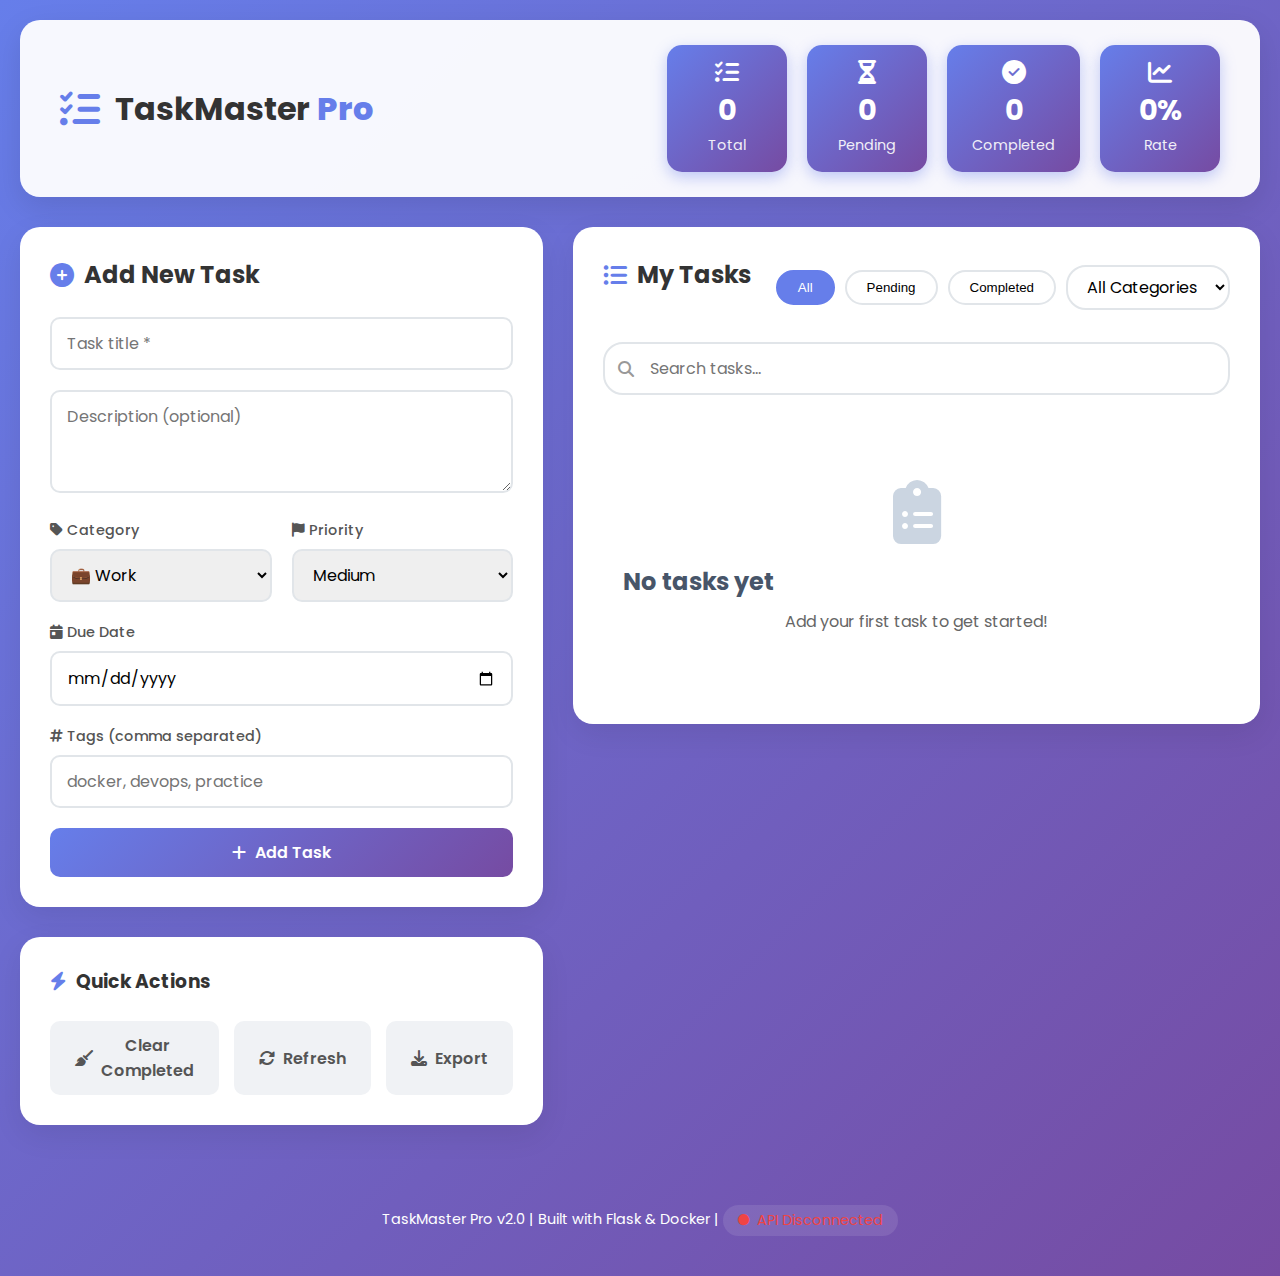
<file: task-tracker_version2/frontend/index.html>
<!DOCTYPE html>
<html lang="en">
<head>
    <meta charset="UTF-8">
    <meta name="viewport" content="width=device-width, initial-scale=1.0">
    <title>✨ TaskMaster Pro | Advanced Task Tracker</title>
    <link rel="stylesheet" href="style.css">
    <link rel="stylesheet" href="https://cdnjs.cloudflare.com/ajax/libs/font-awesome/6.4.0/css/all.min.css">
    <link href="https://fonts.googleapis.com/css2?family=Poppins:wght@300;400;500;600;700&display=swap" rel="stylesheet">
</head>
<body>
    <div class="container">
        <!-- Header -->
        <header class="header">
            <div class="logo">
                <i class="fas fa-tasks"></i>
                <h1>TaskMaster <span class="pro">Pro</span></h1>
            </div>
            <div class="stats">
                <div class="stat-card">
                    <i class="fas fa-list-check"></i>
                    <span id="total-tasks">0</span>
                    <small>Total</small>
                </div>
                <div class="stat-card">
                    <i class="fas fa-hourglass-half"></i>
                    <span id="pending-tasks">0</span>
                    <small>Pending</small>
                </div>
                <div class="stat-card">
                    <i class="fas fa-check-circle"></i>
                    <span id="completed-tasks">0</span>
                    <small>Completed</small>
                </div>
                <div class="stat-card">
                    <i class="fas fa-chart-line"></i>
                    <span id="completion-rate">0%</span>
                    <small>Rate</small>
                </div>
            </div>
        </header>

        <!-- Main Content -->
        <div class="main-content">
            <!-- Left Panel: Add Task -->
            <div class="left-panel">
                <div class="card add-task-card">
                    <h2><i class="fas fa-plus-circle"></i> Add New Task</h2>
                    <form id="add-task-form">
                        <div class="form-group">
                            <input type="text" id="task-title" placeholder="Task title *" required>
                        </div>
                        <div class="form-group">
                            <textarea id="task-description" placeholder="Description (optional)" rows="3"></textarea>
                        </div>
                        <div class="form-row">
                            <div class="form-group">
                                <label for="task-category"><i class="fas fa-tag"></i> Category</label>
                                <select id="task-category">
                                    <option value="work">💼 Work</option>
                                    <option value="personal">👤 Personal</option>
                                    <option value="shopping">🛒 Shopping</option>
                                    <option value="health">🏥 Health</option>
                                    <option value="learning">📚 Learning</option>
                                    <option value="other">🔹 Other</option>
                                </select>
                            </div>
                            <div class="form-group">
                                <label for="task-priority"><i class="fas fa-flag"></i> Priority</label>
                                <select id="task-priority">
                                    <option value="low">Low</option>
                                    <option value="medium" selected>Medium</option>
                                    <option value="high">High</option>
                                    <option value="urgent">Urgent</option>
                                </select>
                            </div>
                        </div>
                        <div class="form-group">
                            <label for="task-due"><i class="fas fa-calendar-day"></i> Due Date</label>
                            <input type="date" id="task-due">
                        </div>
                        <div class="form-group">
                            <label for="task-tags"><i class="fas fa-hashtag"></i> Tags (comma separated)</label>
                            <input type="text" id="task-tags" placeholder="docker, devops, practice">
                        </div>
                        <button type="submit" class="btn btn-primary">
                            <i class="fas fa-plus"></i> Add Task
                        </button>
                    </form>
                </div>

                <!-- Quick Actions -->
                <div class="card quick-actions">
                    <h3><i class="fas fa-bolt"></i> Quick Actions</h3>
                    <div class="actions">
                        <button class="btn btn-secondary" onclick="clearCompleted()">
                            <i class="fas fa-broom"></i> Clear Completed
                        </button>
                        <button class="btn btn-secondary" onclick="loadTasks()">
                            <i class="fas fa-sync-alt"></i> Refresh
                        </button>
                        <button class="btn btn-secondary" onclick="exportTasks()">
                            <i class="fas fa-download"></i> Export
                        </button>
                    </div>
                </div>
            </div>

            <!-- Right Panel: Task List -->
            <div class="right-panel">
                <div class="card task-list-card">
                    <div class="task-list-header">
                        <h2><i class="fas fa-list-ul"></i> My Tasks</h2>
                        <div class="filters">
                            <button class="filter-btn active" onclick="filterTasks('all')">All</button>
                            <button class="filter-btn" onclick="filterTasks('pending')">Pending</button>
                            <button class="filter-btn" onclick="filterTasks('completed')">Completed</button>
                            <select id="category-filter" onchange="filterByCategory()">
                                <option value="">All Categories</option>
                            </select>
                        </div>
                    </div>

                    <div class="search-box">
                        <i class="fas fa-search"></i>
                        <input type="text" id="search-tasks" placeholder="Search tasks..." onkeyup="searchTasks()">
                    </div>

                    <div id="tasks-container">
                        <!-- Tasks will be loaded here -->
                        <div class="empty-state">
                            <i class="fas fa-clipboard-list"></i>
                            <h3>No tasks yet</h3>
                            <p>Add your first task to get started!</p>
                        </div>
                    </div>
                </div>
            </div>
        </div>

        <!-- Footer -->
        <footer class="footer">
            <p>TaskMaster Pro v2.0 | Built with Flask & Docker | 
                <span id="api-status" class="status-indicator">
                    <i class="fas fa-circle"></i> Checking API...
                </span>
            </p>
        </footer>
    </div>

    <!-- Edit Task Modal -->
    <div id="edit-modal" class="modal">
        <div class="modal-content">
            <div class="modal-header">
                <h2><i class="fas fa-edit"></i> Edit Task</h2>
                <span class="close" onclick="closeModal()">&times;</span>
            </div>
            <div class="modal-body">
                <form id="edit-task-form">
                    <input type="hidden" id="edit-task-id">
                    <!-- Form fields will be populated by JavaScript -->
                </form>
            </div>
        </div>
    </div>

    <script src="script.js"></script>
</body>
</html>
</file>
<file: task-tracker_version2/frontend/style.css>
* {
    margin: 0;
    padding: 0;
    box-sizing: border-box;
}

body {
    font-family: 'Poppins', sans-serif;
    background: linear-gradient(135deg, #667eea 0%, #764ba2 100%);
    min-height: 100vh;
    padding: 20px;
}

.container {
    max-width: 1400px;
    margin: 0 auto;
}

/* Header Styles */
.header {
    background: rgba(255, 255, 255, 0.95);
    border-radius: 20px;
    padding: 25px 40px;
    margin-bottom: 30px;
    display: flex;
    justify-content: space-between;
    align-items: center;
    box-shadow: 0 10px 30px rgba(0, 0, 0, 0.1);
}

.logo {
    display: flex;
    align-items: center;
    gap: 15px;
}

.logo i {
    font-size: 2.5rem;
    color: #667eea;
}

.logo h1 {
    font-size: 2rem;
    color: #333;
    font-weight: 700;
}

.pro {
    color: #667eea;
    font-weight: 800;
}

.stats {
    display: flex;
    gap: 20px;
}

.stat-card {
    background: linear-gradient(135deg, #667eea, #764ba2);
    color: white;
    padding: 15px 25px;
    border-radius: 15px;
    text-align: center;
    min-width: 120px;
    box-shadow: 0 5px 15px rgba(102, 126, 234, 0.4);
}

.stat-card i {
    font-size: 1.5rem;
    margin-bottom: 5px;
}

.stat-card span {
    display: block;
    font-size: 1.8rem;
    font-weight: 700;
}

.stat-card small {
    font-size: 0.9rem;
    opacity: 0.9;
}

/* Main Content */
.main-content {
    display: grid;
    grid-template-columns: 1fr 2fr;
    gap: 30px;
    margin-bottom: 30px;
}

.card {
    background: white;
    border-radius: 20px;
    padding: 30px;
    box-shadow: 0 10px 30px rgba(0, 0, 0, 0.08);
    margin-bottom: 30px;
}

.card h2, .card h3 {
    color: #333;
    margin-bottom: 25px;
    display: flex;
    align-items: center;
    gap: 10px;
}

.card h2 i, .card h3 i {
    color: #667eea;
}

/* Form Styles */
.form-group {
    margin-bottom: 20px;
}

.form-row {
    display: grid;
    grid-template-columns: 1fr 1fr;
    gap: 20px;
}

label {
    display: block;
    margin-bottom: 8px;
    color: #555;
    font-weight: 500;
    font-size: 0.9rem;
}

input, select, textarea {
    width: 100%;
    padding: 12px 15px;
    border: 2px solid #e1e5e9;
    border-radius: 10px;
    font-family: 'Poppins', sans-serif;
    font-size: 1rem;
    transition: all 0.3s;
}

input:focus, select:focus, textarea:focus {
    outline: none;
    border-color: #667eea;
    box-shadow: 0 0 0 3px rgba(102, 126, 234, 0.1);
}

textarea {
    resize: vertical;
    min-height: 80px;
}

/* Button Styles */
.btn {
    padding: 12px 25px;
    border: none;
    border-radius: 10px;
    font-family: 'Poppins', sans-serif;
    font-size: 1rem;
    font-weight: 600;
    cursor: pointer;
    display: inline-flex;
    align-items: center;
    justify-content: center;
    gap: 8px;
    transition: all 0.3s;
}

.btn-primary {
    background: linear-gradient(135deg, #667eea, #764ba2);
    color: white;
    width: 100%;
}

.btn-primary:hover {
    transform: translateY(-2px);
    box-shadow: 0 7px 20px rgba(102, 126, 234, 0.4);
}

.btn-secondary {
    background: #f0f2f5;
    color: #555;
}

.btn-secondary:hover {
    background: #e4e7eb;
    color: #333;
}

/* Quick Actions */
.quick-actions .actions {
    display: grid;
    grid-template-columns: repeat(3, 1fr);
    gap: 15px;
}

/* Task List */
.task-list-header {
    display: flex;
    justify-content: space-between;
    align-items: center;
    margin-bottom: 25px;
    flex-wrap: wrap;
    gap: 15px;
}

.filters {
    display: flex;
    gap: 10px;
    align-items: center;
}

.filter-btn {
    padding: 8px 20px;
    border: 2px solid #e1e5e9;
    background: white;
    border-radius: 20px;
    cursor: pointer;
    font-weight: 500;
    transition: all 0.3s;
}

.filter-btn.active {
    background: #667eea;
    color: white;
    border-color: #667eea;
}

.filter-btn:hover:not(.active) {
    border-color: #667eea;
    color: #667eea;
}

#category-filter {
    padding: 8px 15px;
    border-radius: 20px;
    border: 2px solid #e1e5e9;
    background: white;
}

.search-box {
    position: relative;
    margin-bottom: 25px;
}

.search-box i {
    position: absolute;
    left: 15px;
    top: 50%;
    transform: translateY(-50%);
    color: #999;
}

#search-tasks {
    padding-left: 45px;
    border-radius: 20px;
}

/* Task Items */
.task-item {
    background: #f8f9fa;
    border-radius: 15px;
    padding: 20px;
    margin-bottom: 15px;
    border-left: 5px solid #667eea;
    transition: all 0.3s;
    display: flex;
    justify-content: space-between;
    align-items: flex-start;
}

.task-item:hover {
    transform: translateY(-3px);
    box-shadow: 0 5px 15px rgba(0, 0, 0, 0.1);
}

.task-item.completed {
    opacity: 0.8;
    border-left-color: #4CAF50;
}

.task-content {
    flex: 1;
}

.task-title {
    font-weight: 600;
    font-size: 1.1rem;
    color: #333;
    margin-bottom: 8px;
    display: flex;
    align-items: center;
    gap: 10px;
}

.task-title.completed {
    text-decoration: line-through;
    color: #666;
}

.task-description {
    color: #666;
    font-size: 0.95rem;
    margin-bottom: 10px;
    line-height: 1.5;
}

.task-meta {
    display: flex;
    gap: 15px;
    flex-wrap: wrap;
    margin-top: 10px;
}

.task-tag {
    background: #eef2ff;
    color: #667eea;
    padding: 4px 12px;
    border-radius: 20px;
    font-size: 0.85rem;
    font-weight: 500;
}

.task-category {
    background: #f0f9ff;
    color: #0ea5e9;
    padding: 4px 12px;
    border-radius: 20px;
    font-size: 0.85rem;
}

.task-priority {
    padding: 4px 12px;
    border-radius: 20px;
    font-size: 0.85rem;
    font-weight: 500;
}

.priority-low { background: #f0f9ff; color: #0ea5e9; }
.priority-medium { background: #fef3c7; color: #d97706; }
.priority-high { background: #fee2e2; color: #dc2626; }
.priority-urgent { background: #dc2626; color: white; }

.task-due {
    color: #666;
    font-size: 0.85rem;
    display: flex;
    align-items: center;
    gap: 5px;
}

.task-actions {
    display: flex;
    gap: 10px;
}

.action-btn {
    width: 36px;
    height: 36px;
    border-radius: 10px;
    border: none;
    background: white;
    cursor: pointer;
    display: flex;
    align-items: center;
    justify-content: center;
    transition: all 0.3s;
    font-size: 0.9rem;
}

.action-btn:hover {
    transform: scale(1.1);
}

.action-btn.edit { color: #3b82f6; }
.action-btn.delete { color: #ef4444; }
.action-btn.complete { color: #10b981; }

/* Empty State */
.empty-state {
    text-align: center;
    padding: 60px 20px;
    color: #666;
}

.empty-state i {
    font-size: 4rem;
    color: #cbd5e1;
    margin-bottom: 20px;
}

.empty-state h3 {
    font-size: 1.5rem;
    margin-bottom: 10px;
    color: #475569;
}

/* Footer */
.footer {
    text-align: center;
    color: white;
    padding: 20px;
    font-size: 0.9rem;
}

.status-indicator {
    display: inline-flex;
    align-items: center;
    gap: 8px;
    background: rgba(255, 255, 255, 0.1);
    padding: 5px 15px;
    border-radius: 20px;
}

.status-indicator .fa-circle {
    font-size: 0.7rem;
}

.status-indicator.connected { color: #10b981; }
.status-indicator.disconnected { color: #ef4444; }

/* Modal */
.modal {
    display: none;
    position: fixed;
    z-index: 1000;
    left: 0;
    top: 0;
    width: 100%;
    height: 100%;
    background-color: rgba(0, 0, 0, 0.5);
}

.modal-content {
    background-color: white;
    margin: 5% auto;
    padding: 0;
    width: 90%;
    max-width: 600px;
    border-radius: 20px;
    box-shadow: 0 20px 60px rgba(0, 0, 0, 0.3);
}

.modal-header {
    padding: 25px 30px;
    border-bottom: 1px solid #e1e5e9;
    display: flex;
    justify-content: space-between;
    align-items: center;
}

.modal-header .close {
    font-size: 28px;
    cursor: pointer;
    color: #666;
    transition: color 0.3s;
}

.modal-header .close:hover {
    color: #333;
}

.modal-body {
    padding: 30px;
}

/* Responsive */
@media (max-width: 1100px) {
    .main-content {
        grid-template-columns: 1fr;
    }
    
    .header {
        flex-direction: column;
        gap: 25px;
        text-align: center;
    }
    
    .stats {
        flex-wrap: wrap;
        justify-content: center;
    }
}

@media (max-width: 768px) {
    .form-row, .quick-actions .actions {
        grid-template-columns: 1fr;
    }
    
    .filters {
        flex-direction: column;
        align-items: stretch;
    }
    
    .task-meta {
        flex-direction: column;
        gap: 8px;
    }
}
</file>
